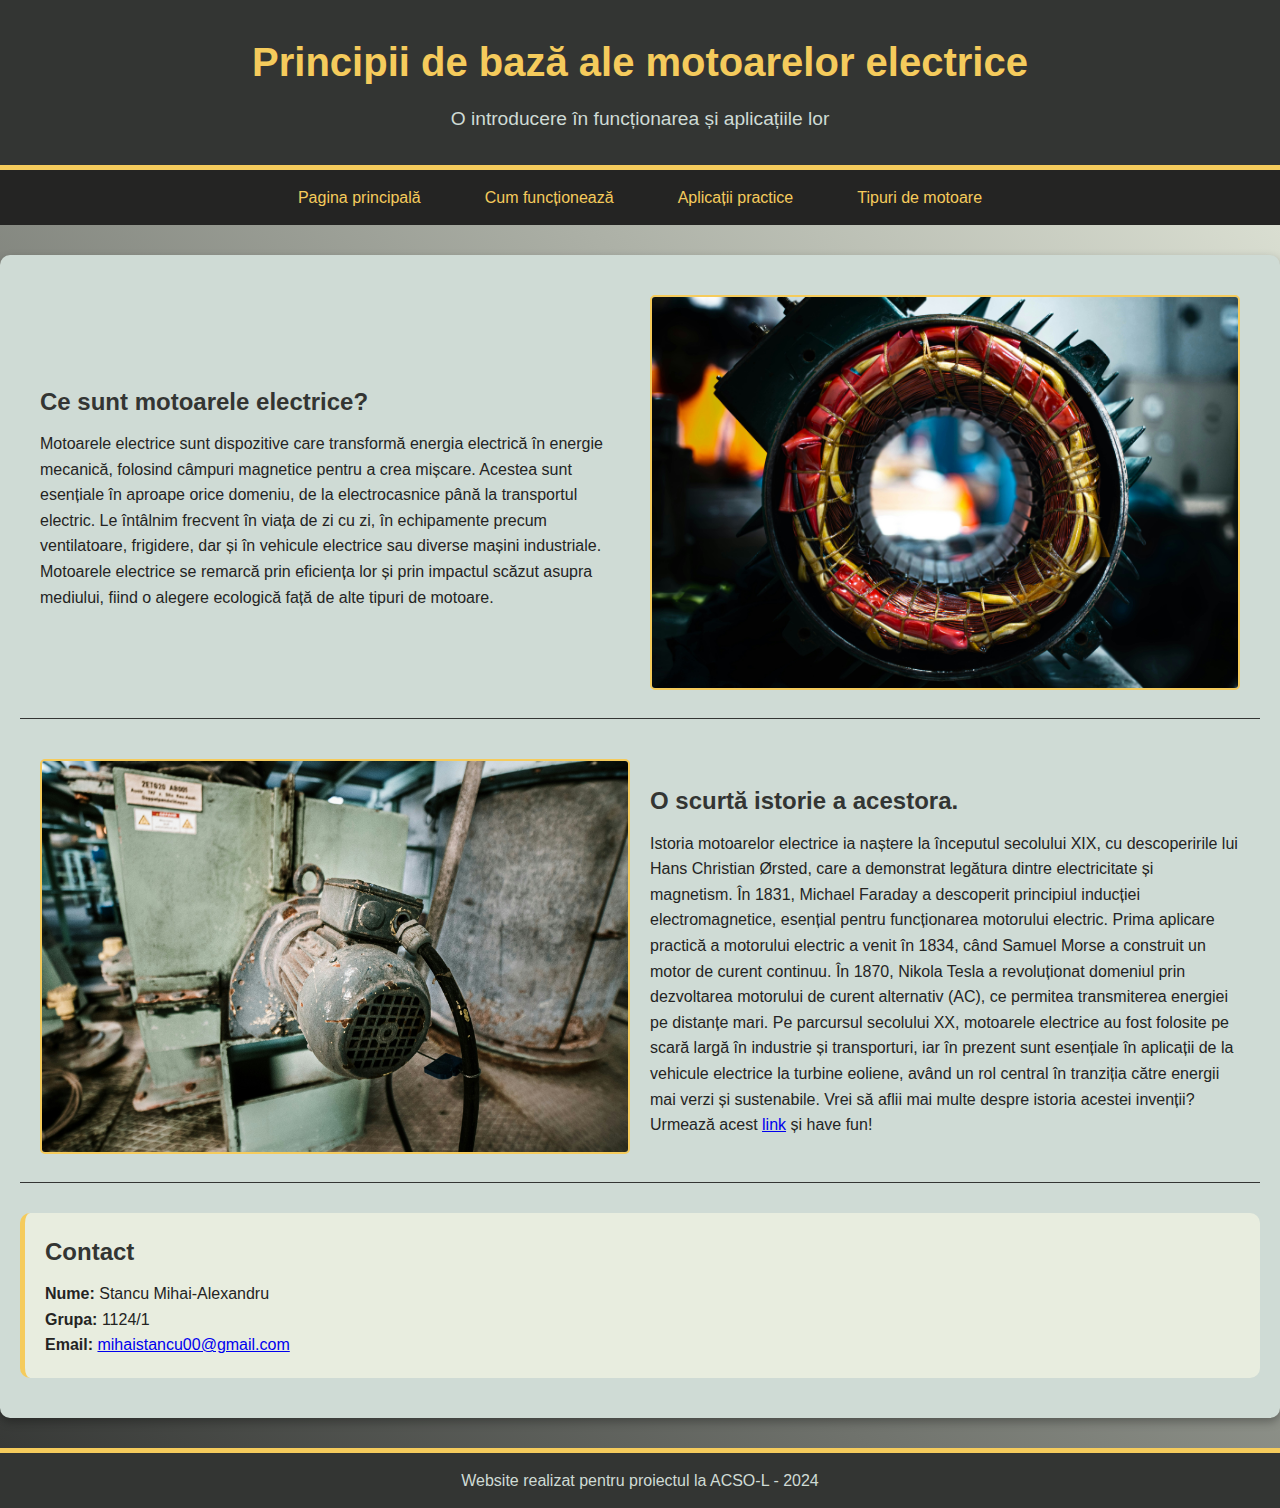
<file: index.html>
<!doctype html>
<html lang="ro">
  <head>
    <meta charset="UTF-8" />
    <meta name="viewport" content="width=device-width, initial-scale=1.0" />
    <title>Principii de bază ale motoarelor electrice</title>
    <!-- Link to External CSS File -->
    <link rel="stylesheet" href="style.css" />
  </head>
  <body>
    <!-- Header Section -->
    <header>
      <h1>Principii de bază ale motoarelor electrice</h1>
      <p class="subtitle">O introducere în funcționarea și aplicațiile lor</p>
    </header>

    <!-- Navigation Bar -->
    <nav>
      <ul>
        <li><a href="index.html">Pagina principală</a></li>
        <li><a href="cum-functioneaza.html">Cum funcționează</a></li>
        <li><a href="aplicatii.html">Aplicații practice</a></li>
        <li><a href="tipuri.html">Tipuri de motoare</a></li>
      </ul>
    </nav>

    <!-- Main Content -->
    <main>
      <!-- Section: Introduction -->
      <section class="content-row">
        <div class="text-box">
          <h2>Ce sunt motoarele electrice?</h2>
          <p>
            Motoarele electrice sunt dispozitive care transformă energia electrică în energie mecanică, folosind câmpuri
            magnetice pentru a crea mișcare. Acestea sunt esențiale în aproape orice domeniu, de la electrocasnice până
            la transportul electric. Le întâlnim frecvent în viața de zi cu zi, în echipamente precum ventilatoare,
            frigidere, dar și în vehicule electrice sau diverse mașini industriale. Motoarele electrice se remarcă prin
            eficiența lor și prin impactul scăzut asupra mediului, fiind o alegere ecologică față de alte tipuri de
            motoare.
          </p>
        </div>
        <div class="image-box">
          <img src="img/motor-coil.jpg" alt="Interiorul unui motor electric" />
        </div>
      </section>

      <!-- Section: History of Electric Motors -->
      <section class="content-row">
        <div class="text-box">
          <h2>O scurtă istorie a acestora.</h2>
          <p>
            Istoria motoarelor electrice ia naștere la începutul secolului XIX, cu descoperirile lui Hans Christian Ørsted,
            care a demonstrat legătura dintre electricitate și magnetism. În 1831, Michael Faraday a descoperit
            principiul inducției electromagnetice, esențial pentru funcționarea motorului electric. Prima aplicare
            practică a motorului electric a venit în 1834, când Samuel Morse a construit un motor de curent continuu. În
            1870, Nikola Tesla a revoluționat domeniul prin dezvoltarea motorului de curent alternativ (AC), ce permitea
            transmiterea energiei pe distanțe mari. Pe parcursul secolului XX, motoarele electrice au fost folosite pe
            scară largă în industrie și transporturi, iar în prezent sunt esențiale în aplicații de la vehicule
            electrice la turbine eoliene, având un rol central în tranziția către energii mai verzi și sustenabile. Vrei să aflii
            mai multe despre istoria acestei invenții? Urmează acest <a href="https://www.eti.kit.edu/english/1376.php">link</a> și have fun!
          </p>
        </div>
        <div class="image-box">
          <img src="img/ac-motor.jpg" alt="Motor clasic AC" />
        </div>
      </section>

      <!-- Section: Contact Information -->
      <section class="contact">
        <h2>Contact</h2>
        <p><strong>Nume:</strong> Stancu Mihai-Alexandru</p>
        <p><strong>Grupa:</strong> 1124/1</p>
        <p><strong>Email:</strong> <a href="mailto:mihaistancu00@gmail.com">mihaistancu00@gmail.com</a></p>
      </section>
    </main>

    <!-- Footer Section -->
    <footer>
      <p>Website realizat pentru proiectul la ACSO-L - 2024</p>
    </footer>
  </body>
</html>
</file>
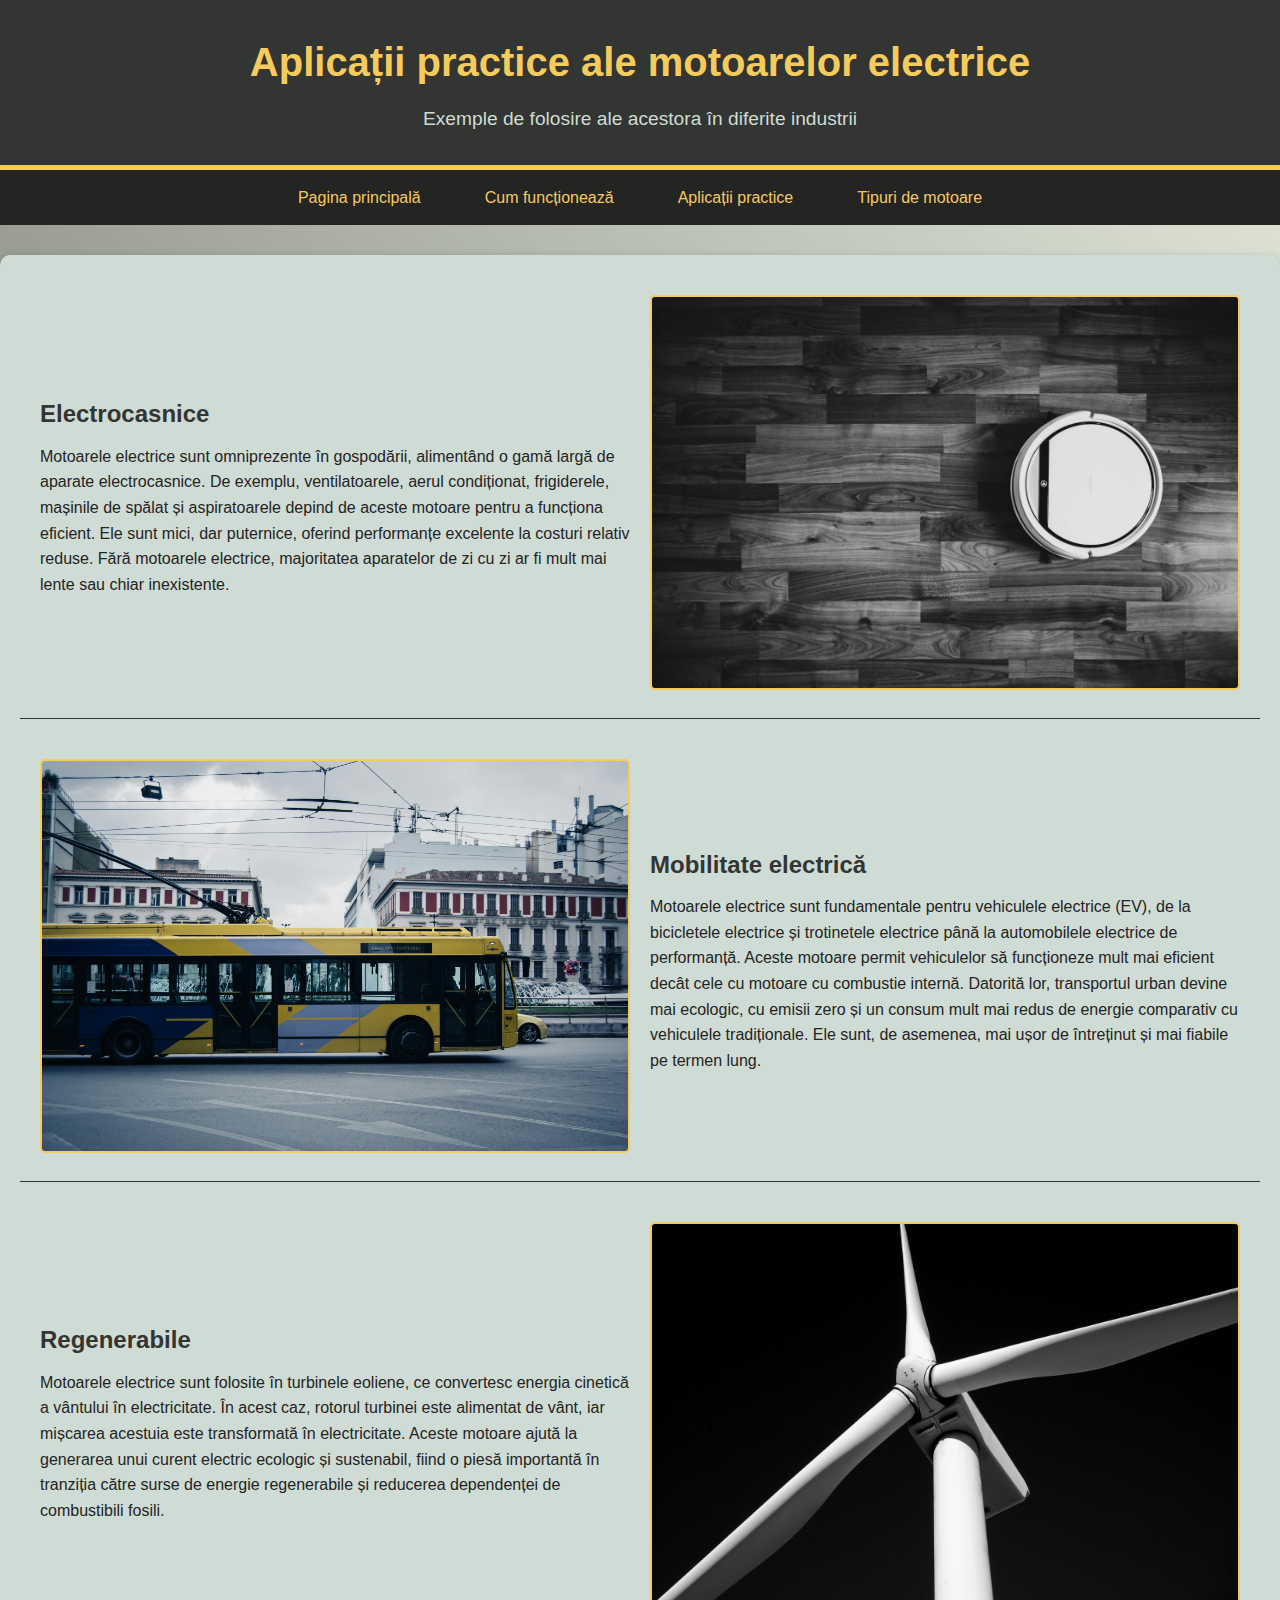
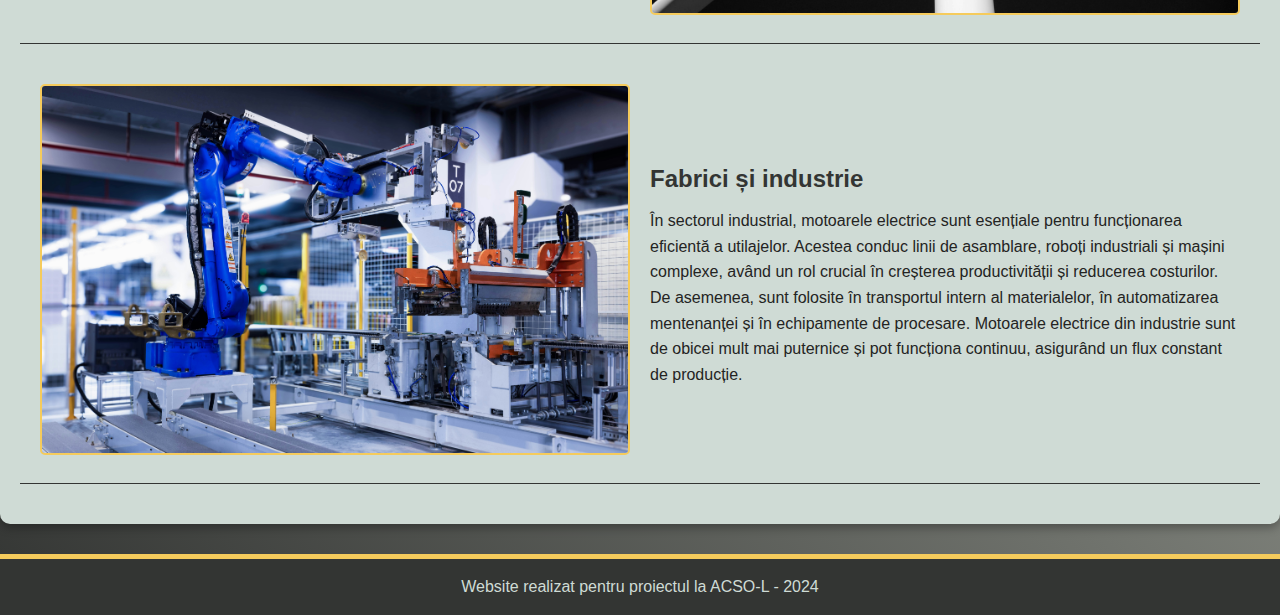
<file: aplicatii.html>
<!doctype html>
<html lang="ro">
    <head>
        <meta charset="UTF-8" />
        <meta name="viewport" content="width=device-width, initial-scale=1.0" />
        <title>Principii de bază ale motoarelor electrice</title>
        <!-- Link to External CSS -->
        <link rel="stylesheet" href="style.css" />
    </head>
    <body>
        <!-- Header -->
        <header>
            <h1>Aplicații practice ale motoarelor electrice</h1>
            <p class="subtitle">Exemple de folosire ale acestora în diferite industrii</p>
        </header>

        <!-- Navigation -->
        <nav>
            <ul>
                <li><a href="index.html">Pagina principală</a></li>
                <li><a href="cum-functioneaza.html">Cum funcționează</a></li>
                <li><a href="aplicatii.html">Aplicații practice</a></li>
                <li><a href="tipuri.html">Tipuri de motoare</a></li>
            </ul>
        </nav>

        <!-- Main Content -->
        <main>
            <!-- Section 1: Household Applications -->
            <section class="content-row">
                <div class="text-box">
                    <h2>Electrocasnice</h2>
                    <p>
                        Motoarele electrice sunt omniprezente în gospodării, alimentând o gamă largă de aparate electrocasnice. De
                        exemplu, ventilatoarele, aerul condiționat, frigiderele, mașinile de spălat și aspiratoarele
                        depind de aceste motoare pentru a funcționa eficient. Ele sunt mici, dar puternice, oferind
                        performanțe excelente la costuri relativ reduse. Fără motoarele electrice, majoritatea
                        aparatelor de zi cu zi ar fi mult mai lente sau chiar inexistente.
                    </p>
                </div>
                <div class="image-box">
                    <img src="img/vacuum-cleaner.jpg" alt="Aspirator robot" />
                </div>
            </section>

            <!-- Section 2: Electric Mobility -->
            <section class="content-row">
                <div class="text-box">
                    <h2>Mobilitate electrică</h2>
                    <p>
                        Motoarele electrice sunt fundamentale pentru vehiculele electrice (EV), de la bicicletele
                        electrice și trotinetele electrice până la automobilele electrice de performanță. Aceste motoare
                        permit vehiculelor să funcționeze mult mai eficient decât cele cu motoare cu combustie internă.
                        Datorită lor, transportul urban devine mai ecologic, cu emisii zero și un consum mult mai redus
                        de energie comparativ cu vehiculele tradiționale. Ele sunt, de asemenea, mai ușor de întreținut
                        și mai fiabile pe termen lung.
                    </p>
                </div>
                <div class="image-box">
                    <img src="img/trolleybus.jpg" alt="Troleibuz" />
                </div>
            </section>

            <!-- Section 3: Renewable Energy Applications -->
            <section class="content-row">
                <div class="text-box">
                    <h2>Regenerabile</h2>
                    <p>
                        Motoarele electrice sunt folosite în turbinele eoliene, ce convertesc energia cinetică a vântului în
                        electricitate. În acest caz, rotorul turbinei este alimentat de vânt, iar mișcarea acestuia este
                        transformată în electricitate. Aceste motoare ajută la generarea unui
                        curent electric ecologic și sustenabil, fiind o piesă importantă în tranziția către surse de
                        energie regenerabile și reducerea dependenței de combustibili fosili.
                    </p>
                </div>
                <div class="image-box">
                    <img src="img/wind-turbine.jpg" alt="Eoliană" />
                </div>
            </section>

            <!-- Section 4: Industrial Applications -->
            <section class="content-row">
                <div class="text-box">
                    <h2>Fabrici și industrie</h2>
                    <p>
                        În sectorul industrial, motoarele electrice sunt esențiale pentru funcționarea eficientă a
                        utilajelor. Acestea conduc linii de asamblare, roboți industriali și mașini complexe, având un
                        rol crucial în creșterea productivității și reducerea costurilor. De asemenea, sunt folosite în
                        transportul intern al materialelor, în automatizarea mentenanței și în echipamente de procesare.
                        Motoarele electrice din industrie sunt de obicei mult mai puternice și pot funcționa continuu,
                        asigurând un flux constant de producție.
                    </p>
                </div>
                <div class="image-box">
                    <img src="img/robotic-arm.jpg" alt="Braț robotic" />
                </div>
            </section>
        </main>

        <!-- Footer -->
        <footer>
            <p>Website realizat pentru proiectul la ACSO-L - 2024</p>
        </footer>
    </body>
</html>
</file>
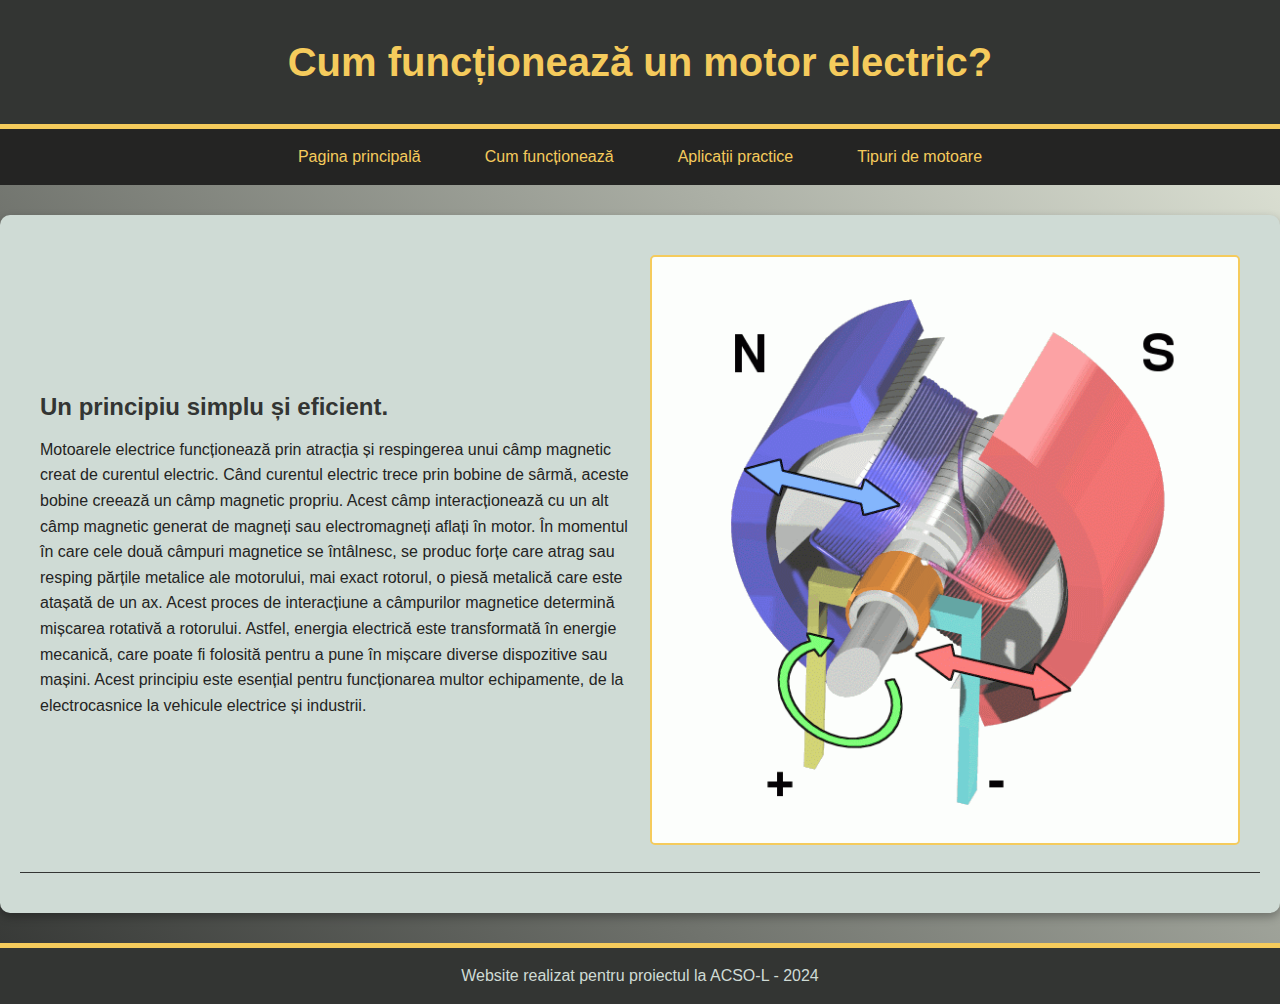
<file: cum-functioneaza.html>
<!doctype html>
<html lang="ro">
    <head>
        <meta charset="UTF-8" />
        <meta name="viewport" content="width=device-width, initial-scale=1.0" />
        <title>Principii de bază ale motoarelor electrice</title>
        <!-- Link to External CSS -->
        <link rel="stylesheet" href="style.css" />
    </head>
    <body>
        <!-- Header -->
        <header>
            <h1>Cum funcționează un motor electric?</h1>
        </header>
        <!-- Navigation -->
        <nav>
            <ul>
                <li><a href="index.html">Pagina principală</a></li>
                <li><a href="cum-functioneaza.html">Cum funcționează</a></li>
                <li><a href="aplicatii.html">Aplicații practice</a></li>
                <li><a href="tipuri.html">Tipuri de motoare</a></li>
            </ul>
        </nav>
        <!-- Main Content -->
        <main>
            <!-- Section 1: Introduction -->
            <section class="content-row">
                <div class="text-box">
                    <h2>Un principiu simplu și eficient.</h2>
                    <p>
                        Motoarele electrice funcționează prin atracția și respingerea unui câmp magnetic creat de
                        curentul electric. Când curentul electric trece prin bobine de sârmă, aceste bobine creează un
                        câmp magnetic propriu. Acest câmp interacționează cu un alt câmp magnetic generat de magneți sau
                        electromagneți aflați în motor. În momentul în care cele două câmpuri magnetice se întâlnesc, se
                        produc forțe care atrag sau resping părțile metalice ale motorului, mai exact rotorul, o piesă
                        metalică care este atașată de un ax. Acest proces de interacțiune a câmpurilor magnetice
                        determină mișcarea rotativă a rotorului. Astfel, energia electrică este transformată în energie
                        mecanică, care poate fi folosită pentru a pune în mișcare diverse dispozitive sau mașini. Acest
                        principiu este esențial pentru funcționarea multor echipamente, de la electrocasnice la vehicule
                        electrice și industrii.
                    </p>
                </div>
                <div class="image-box">
                    <img src="img/electric-motor.gif" alt="Animație motor electric" />
                </div>
            </section>
        </main>
        <!-- Footer -->
        <footer>
            <p>Website realizat pentru proiectul la ACSO-L - 2024</p>
        </footer>
    </body>
</html>
</file>
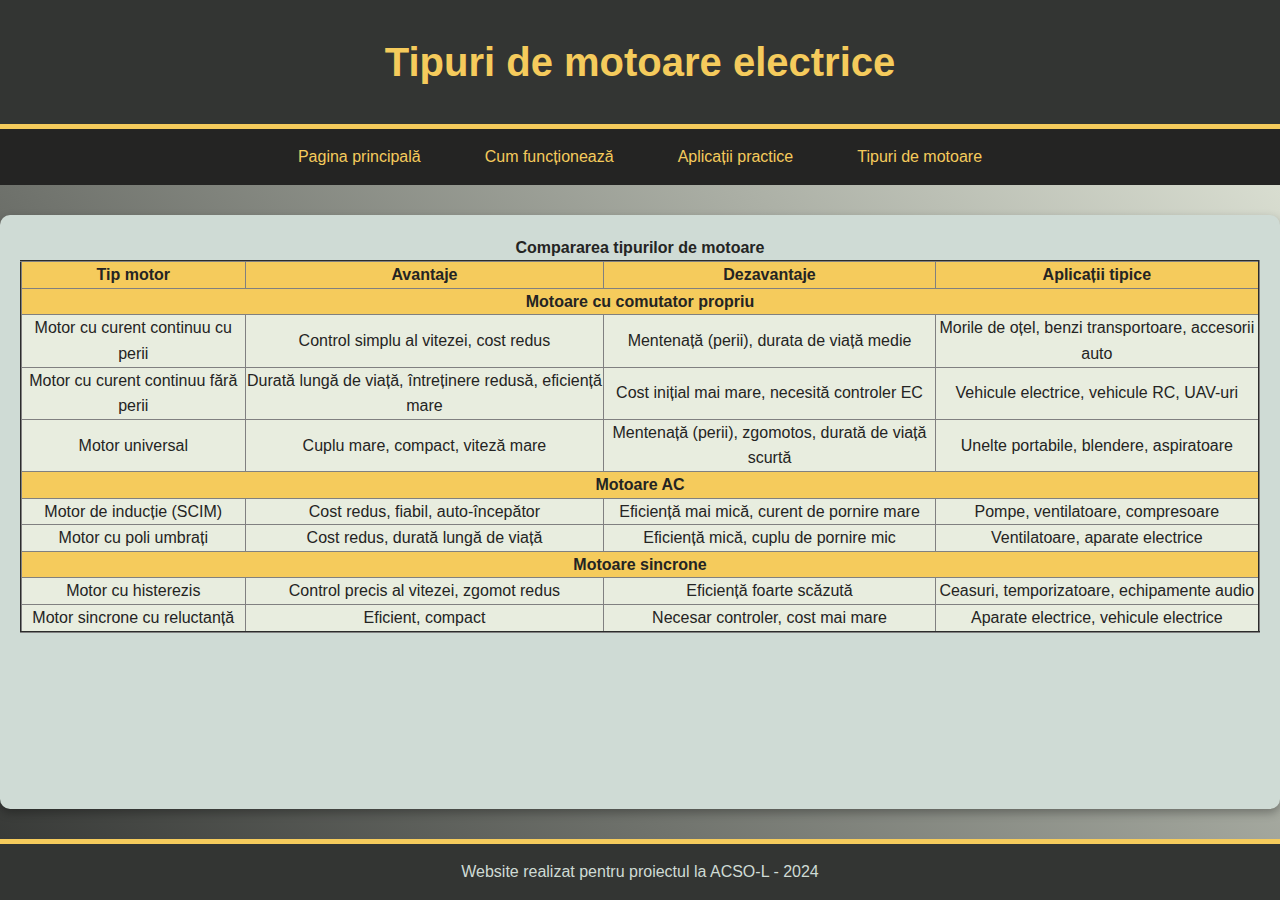
<file: tipuri.html>
<!doctype html>
<html lang="ro">
    <head>
        <meta charset="UTF-8" />
        <meta name="viewport" content="width=device-width, initial-scale=1.0" />
        <title>Aplicații practice ale motoarelor electrice</title>
        <!-- Link to External CSS -->
        <link rel="stylesheet" href="style.css" />
    </head>
    <body>
        <!-- Header -->
        <header>
            <h1>Tipuri de motoare electrice</h1>
        </header>

        <!-- Navigation -->
        <nav>
            <ul>
                <li><a href="index.html">Pagina principală</a></li>
                <li><a href="cum-functioneaza.html">Cum funcționează</a></li>
                <li><a href="aplicatii.html">Aplicații practice</a></li>
                <li><a href="tipuri.html">Tipuri de motoare</a></li>
            </ul>
        </nav>

        <!-- Main Content -->
        <main>
            <table border="2" style="width: 100%">
                <caption>
                    <b> Compararea tipurilor de motoare </b>
                </caption>
                <thead>
                    <tr>
                        <th>Tip motor</th>
                        <th>Avantaje</th>
                        <th>Dezavantaje</th>
                        <th>Aplicații tipice</th>
                    </tr>
                </thead>
                <tbody>
                    <tr>
                        <th colspan="5">Motoare cu comutator propriu</th>
                    </tr>
                    <tr>
                        <td>Motor cu curent continuu cu perii</td>
                        <td>Control simplu al vitezei, cost redus</td>
                        <td>Mentenață (perii), durata de viață medie</td>
                        <td>Morile de oțel, benzi transportoare, accesorii auto</td>
                    </tr>
                    <tr>
                        <td>Motor cu curent continuu fără perii</td>
                        <td>Durată lungă de viață, întreținere redusă, eficiență mare</td>
                        <td>Cost inițial mai mare, necesită controler EC</td>
                        <td>Vehicule electrice, vehicule RC, UAV-uri</td>
                    </tr>
                    <tr>
                        <td>Motor universal</td>
                        <td>Cuplu mare, compact, viteză mare</td>
                        <td>Mentenață (perii), zgomotos, durată de viață scurtă</td>
                        <td>Unelte portabile, blendere, aspiratoare</td>
                    </tr>

                    <tr>
                        <th colspan="4">Motoare AC</th>
                    </tr>
                    <tr>
                        <td>Motor de inducție (SCIM)</td>
                        <td>Cost redus, fiabil, auto-începător</td>
                        <td>Eficiență mai mică, curent de pornire mare</td>
                        <td>Pompe, ventilatoare, compresoare</td>
                    </tr>
                    <tr>
                        <td>Motor cu poli umbrați</td>
                        <td>Cost redus, durată lungă de viață</td>
                        <td>Eficiență mică, cuplu de pornire mic</td>
                        <td>Ventilatoare, aparate electrice</td>
                    </tr>

                    <tr>
                        <th colspan="4">Motoare sincrone</th>
                    </tr>
                    <tr>
                        <td>Motor cu histerezis</td>
                        <td>Control precis al vitezei, zgomot redus</td>
                        <td>Eficiență foarte scăzută</td>
                        <td>Ceasuri, temporizatoare, echipamente audio</td>
                    </tr>
                    <tr>
                        <td>Motor sincrone cu reluctanță</td>
                        <td>Eficient, compact</td>
                        <td>Necesar controler, cost mai mare</td>
                        <td>Aparate electrice, vehicule electrice</td>
                    </tr>
                </tbody>
            </table>
        </main>
        <!-- Footer -->
        <footer>
            <p>Website realizat pentru proiectul la ACSO-L - 2024</p>
        </footer>
    </body>
</html>
</file>
<file: style.css>
/* General Reset */
/* Consistent margin, padding, and box-sizing for all elements */
* {
    margin: 0;
    padding: 0;
    box-sizing: border-box;
}

/* Body Styling */
body {
    display: flex;
    flex-direction: column;
    min-height: 100vh; /* Ensures full viewport height */
    font-family: "Roboto", sans-serif;
    background: linear-gradient(45deg, rgba(51, 53, 51, 1) 0%, rgba(232, 237, 223, 1) 100%);
    color: #242423;
    line-height: 1.6;
}

/* Header Styling */
header {
    text-align: center;
    padding: 30px 20px;
    background-color: #333533;
    border-bottom: 5px solid #f5cb5c;
}
header h1 {
    font-size: 2.5rem;
    color: #f5cb5c;
}
header .subtitle {
    font-size: 1.2rem;
    color: #cfdbd5;
    margin-top: 10px;
}

/* Navigation Bar */
nav {
    display: flex;
    justify-content: center;
    padding: 15px;
    background-color: #242423;
}
nav ul {
    list-style: none;
    display: flex;
    gap: 20px;
}
nav ul li a {
    text-decoration: none;
    color: #f5cb5c;
    padding: 10px 20px;
    border: 2px solid transparent;
    border-radius: 5px;
    transition: 0.3s;
}
nav ul li a:hover {
    background-color: #f5cb5c;
    color: #242423;
}

/* Main Section */
main {
    flex: 1; /* Fills remaining vertical space */
    max-width: 1500px;
    margin: 30px auto;
    padding: 20px;
    background-color: #cfdbd5;
    border-radius: 10px;
    box-shadow: 0 4px 10px rgba(0, 0, 0, 0.3);
}
section {
    margin-bottom: 20px;
}
table {
    width: 100%;
    border-collapse: collapse; /* Ensures proper spacing */
}
th {
    background-color: #f5cb5c;
    color: #242423;
}
tr {
    background-color: #e8eddf;
}
td {
    text-align: center;
}

/* Content Rows */
.content-row {
    display: flex;
    gap: 20px;
    align-items: center;
    padding: 20px;
    border-bottom: 1px solid #333533;
}
.content-row .text-box {
    flex: 2;
}
.content-row .image-box {
    flex: 2;
}
.content-row:nth-child(even) {
    flex-direction: row-reverse; /* Alternate row layout */
}
.text-box h2 {
    font-size: 1.5rem;
    color: #333533;
    margin-bottom: 10px;
}
.text-box p {
    font-size: 1rem;
    color: #242423;
}
.image-box img {
    max-width: 100%;
    border-radius: 5px;
    border: 2px solid #f5cb5c;
}

/* Contact Section */
.contact {
    background-color: #e8eddf;
    padding: 20px;
    border-radius: 10px;
    border-left: 5px solid #f5cb5c;
    margin-top: 30px;
}
.contact h2 {
    color: #333533;
    margin-bottom: 10px;
}
.contact p {
    font-size: 1rem;
    color: #242423;
}

/* Footer */
footer {
    text-align: center;
    padding: 15px;
    background-color: #333533;
    color: #cfdbd5;
    border-top: 5px solid #f5cb5c;
}
</file>
